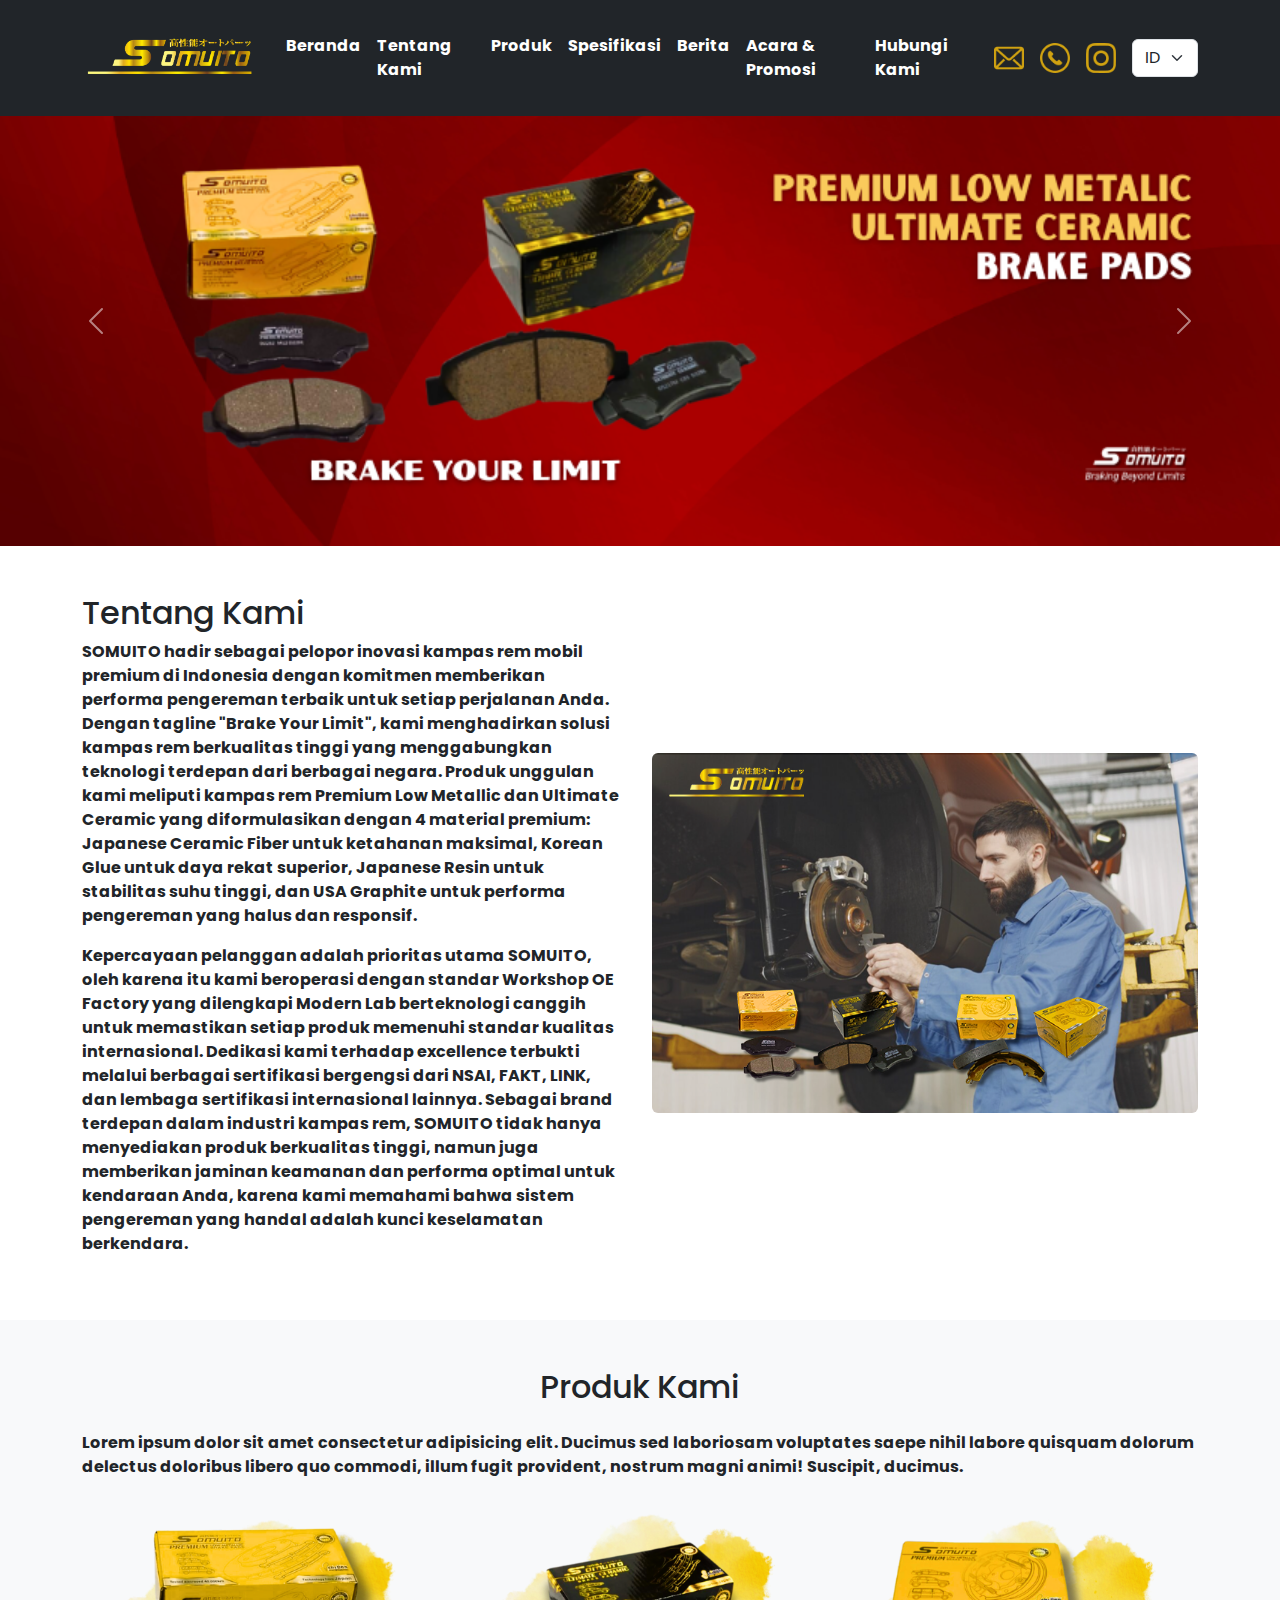
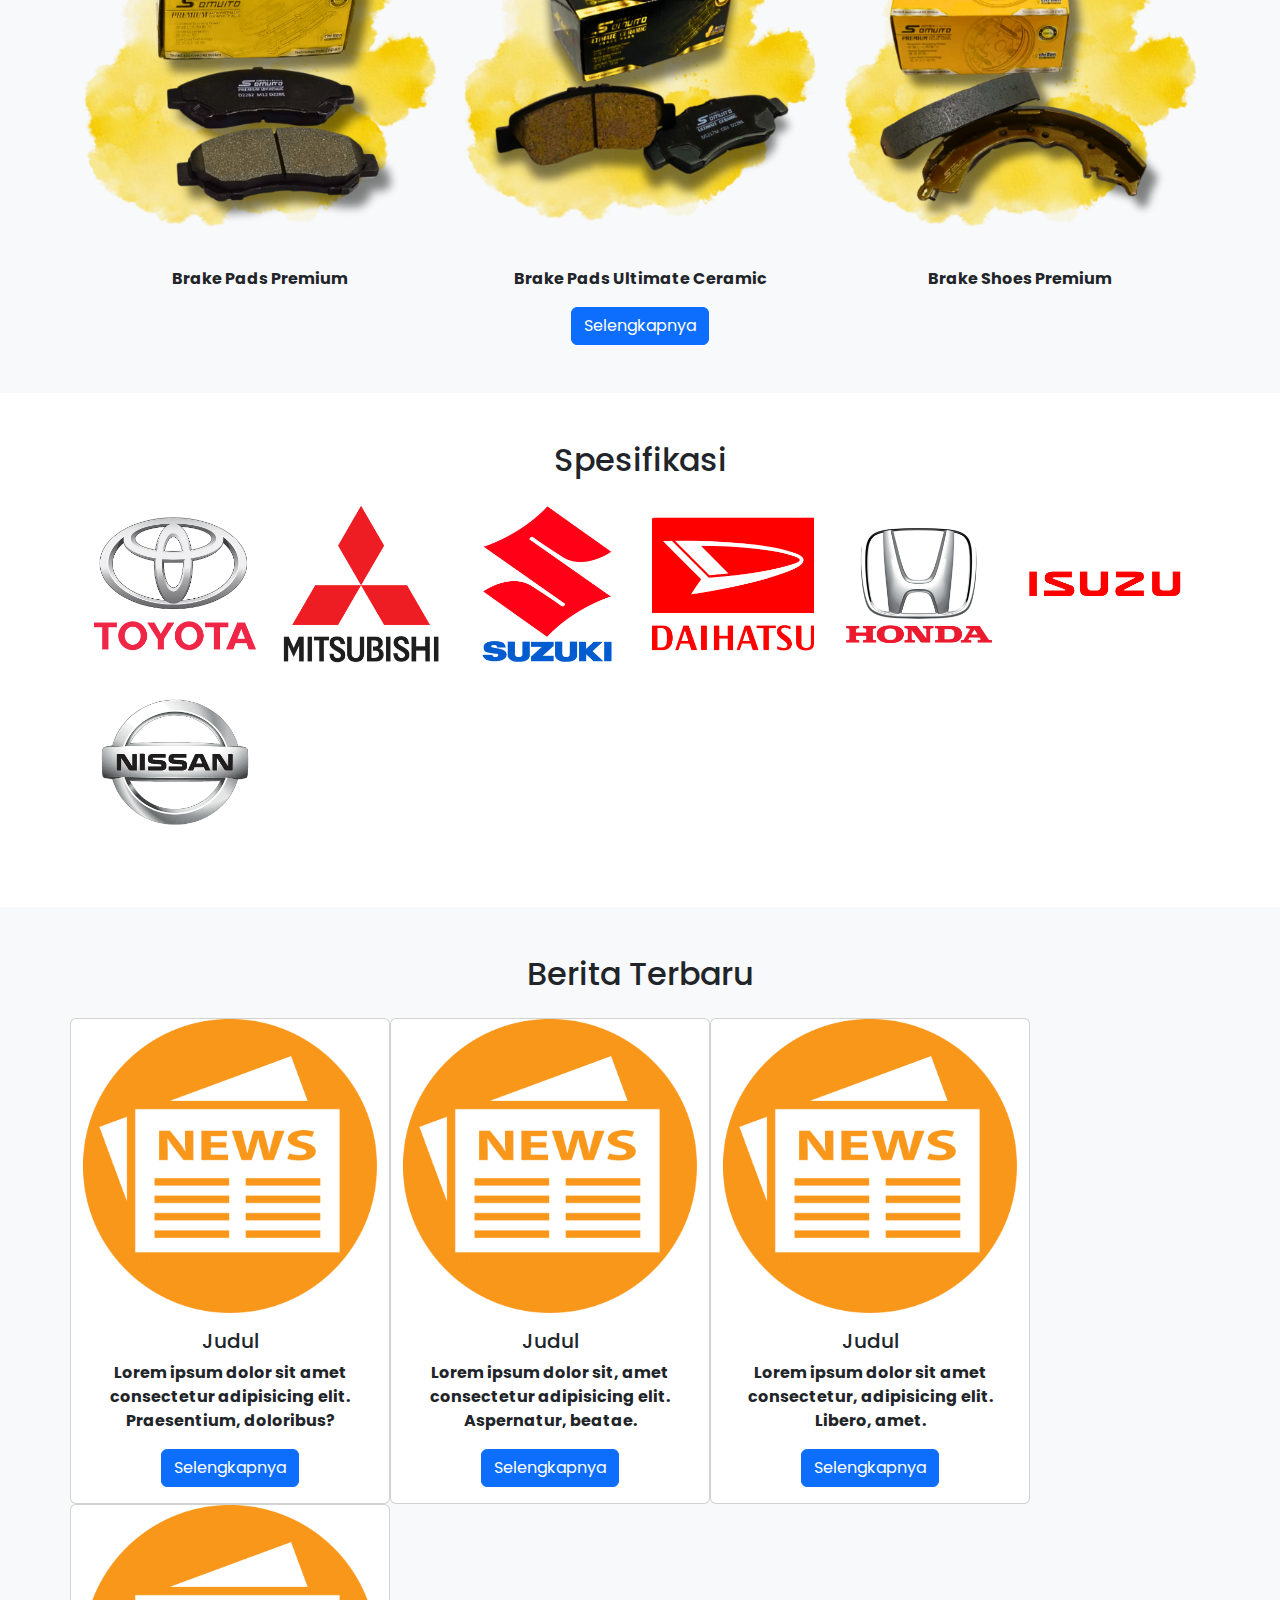
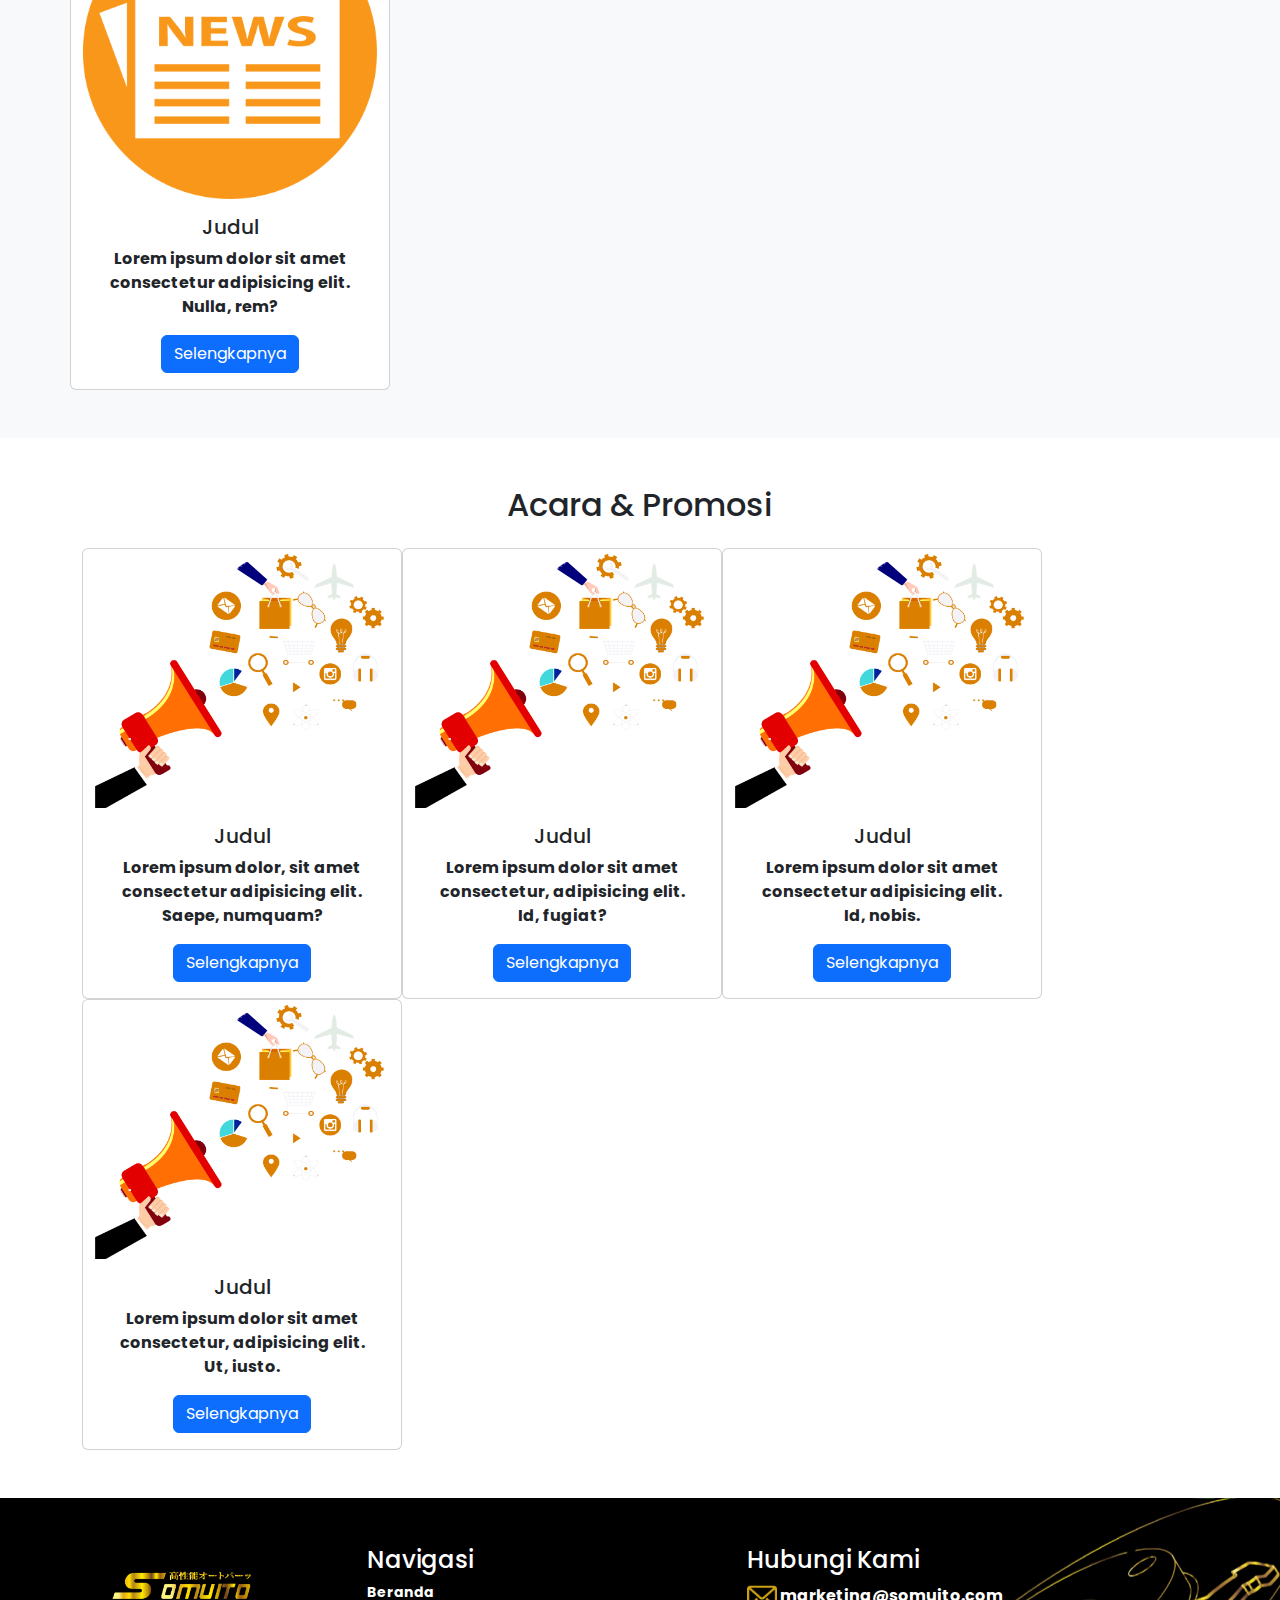
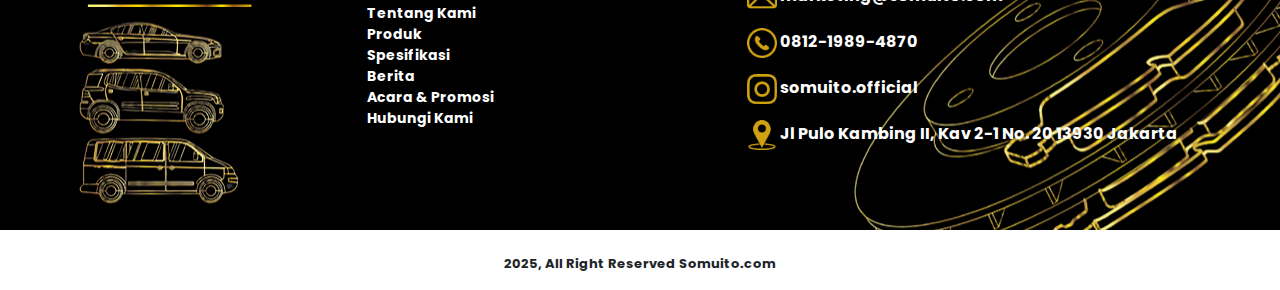
<file: id/index.html>
<!DOCTYPE html>
<html lang="id">
<head>
  <meta charset="UTF-8" />
  <meta name="viewport" content="width=device-width, initial-scale=1.0" />
  <title>PT. Somuito - Kampas Rem & Komponen Rem Berkualitas</title>
  <meta name="description" content="PT. Somuito adalah produsen kampas rem dan komponen rem kendaraan dengan teknologi Jepang dan bahan baku impor. Kualitas OEM dan ramah lingkungan.">
  <meta name="keywords" content="Somuito, kampas rem, brake pads, brake shoes, komponen rem, rem kendaraan, teknologi Jepang">
  <meta name="author" content="PT. Somuito">
  <link rel="canonical" hreflang="id" href="https://www.somuito.co.id/id/">

  <link rel="stylesheet" href="https://cdn.jsdelivr.net/npm/bootstrap@5.3.3/dist/css/bootstrap.min.css" />
  <link rel="stylesheet" href="/assets/style.css">
  <link href="https://fonts.googleapis.com/css2?family=Poppins:wght@300;400;500;600;700&display=swap" rel="stylesheet">
</head>
<body>
  <!-- Navbar -->
  <nav class="navbar navbar-expand-lg navbar-dark bg-dark fixed-top">
    <div class="container">
      <a class="navbar-brand" href="#home">
        <img src="/assets/gambar/logo.png" alt="Somuito" />
      </a>
      <button class="navbar-toggler" type="button" data-bs-toggle="collapse" data-bs-target="#navbarNav">
        <span class="navbar-toggler-icon"></span>
      </button>
      <div class="collapse navbar-collapse" id="navbarNav">
        <ul class="navbar-nav me-auto mb-2 mb-lg-0">
          <li class="nav-item"><a class="nav-link" href="#home">Beranda</a></li>
          <li class="nav-item"><a class="nav-link" href="#about">Tentang Kami</a></li>
          <li class="nav-item"><a class="nav-link" href="#product">Produk</a></li>
          <li class="nav-item"><a class="nav-link" href="#spesifikasi">Spesifikasi</a></li>
          <li class="nav-item"><a class="nav-link" href="#news">Berita</a></li>
          <li class="nav-item"><a class="nav-link" href="#event">Acara & Promosi</a></li>
          <li class="nav-item"><a class="nav-link" href="#contact">Hubungi Kami</a></li>
        </ul>
        <ul class="navbar-nav mb-2 mx-2 mb-lg-0">
          <li class="nav-item"><a class="nav-link" href="#contact"><img src="/assets/gambar/email.png" alt="email" style="width: 30px; height: 30px;"></a></li>
          <li class="nav-item"><a class="nav-link" href="#contact"><img src="/assets/gambar/whatsapp.png" alt="whatsapp" style="width: 30px; height: 30px;"></a></li>
          <li class="nav-item"><a class="nav-link" href="#contact"><img src="/assets/gambar/instagram.png" alt="instagram" style="width: 30px; height: 30px;"></a></li>
        </ul>
        <div class="d-flex">
          <select class="form-select" aria-label="Pilih Bahasa" onchange="location = this.value;">
            <option value="/id/index.html" selected>ID</option>
            <option value="/en/index.html">EN</option>
            <option value="/zh/index.html">CN</option>
          </select>
        </div>
      </div>
    </div>
  </nav>

  <!-- Home / Slider -->
  <section id="home" class="pt-5 mt-5">
    <div id="carouselExample" class="carousel slide" data-bs-ride="carousel">
      <div class="carousel-inner">
        <div class="carousel-item active">
          <img src="/assets/gambar/poster1.png" class="d-block w-100" alt="brake pads" />
        </div>
        <div class="carousel-item">
          <img src="/assets/gambar/poster2.png" class="d-block w-100" alt="brake shoes" />
        </div>
        <div class="carousel-item">
          <img src="/assets/gambar/poster3.png" class="d-block w-100" alt="kampas rem mobil" />
        </div>
        <div class="carousel-item">
          <img src="/assets/gambar/poster4.png" class="d-block w-100" alt="sertifikat" />
        </div>
      </div>
      <button class="carousel-control-prev" type="button" data-bs-target="#carouselExample" data-bs-slide="prev">
        <span class="carousel-control-prev-icon" aria-hidden="true"></span>
        <span class="visually-hidden">Sebelumnya</span>
      </button>
      <button class="carousel-control-next" type="button" data-bs-target="#carouselExample" data-bs-slide="next">
        <span class="carousel-control-next-icon" aria-hidden="true"></span>
        <span class="visually-hidden">Berikutnya</span>
      </button>
    </div>
  </section>

  <!-- About Us -->
  <section id="about" class="container py-5">
    <div class="row align-items-center">
      <div class="col-md-6">
        <h2>Tentang Kami</h2>
        <p>SOMUITO hadir sebagai pelopor inovasi kampas rem mobil premium di Indonesia dengan komitmen memberikan performa pengereman terbaik untuk setiap perjalanan Anda. Dengan tagline "Brake Your Limit", kami menghadirkan solusi kampas rem berkualitas tinggi yang menggabungkan teknologi terdepan dari berbagai negara. Produk unggulan kami meliputi kampas rem Premium Low Metallic dan Ultimate Ceramic yang diformulasikan dengan 4 material premium: Japanese Ceramic Fiber untuk ketahanan maksimal, Korean Glue untuk daya rekat superior, Japanese Resin untuk stabilitas suhu tinggi, dan USA Graphite untuk performa pengereman yang halus dan responsif.</p>
        <p>Kepercayaan pelanggan adalah prioritas utama SOMUITO, oleh karena itu kami beroperasi dengan standar Workshop OE Factory yang dilengkapi Modern Lab berteknologi canggih untuk memastikan setiap produk memenuhi standar kualitas internasional. Dedikasi kami terhadap excellence terbukti melalui berbagai sertifikasi bergengsi dari NSAI, FAKT, LINK, dan lembaga sertifikasi internasional lainnya. Sebagai brand terdepan dalam industri kampas rem, SOMUITO tidak hanya menyediakan produk berkualitas tinggi, namun juga memberikan jaminan keamanan dan performa optimal untuk kendaraan Anda, karena kami memahami bahwa sistem pengereman yang handal adalah kunci keselamatan berkendara.</p>
      </div>
      <div class="col-md-6">
        <img src="/assets/gambar/about-us.png" class="img-fluid rounded" alt="Tentang Kami" />
      </div>
    </div>
  </section>

  <!-- Product -->
  <section id="product" class="bg-light py-5">
    <div class="container">
      <h2 class="text-center mb-4">Produk Kami</h2>
      <p>Lorem ipsum dolor sit amet consectetur adipisicing elit. Ducimus sed laboriosam voluptates saepe nihil labore quisquam dolorum delectus doloribus libero quo commodi, illum fugit provident, nostrum magni animi! Suscipit, ducimus.</p>
      <div class="row text-center">
        <div class="col-md-4">
          <img src="/assets/gambar/brake-pads-premium.png" class="img-fluid mb-3" alt="Brake Pads Premium" />
          <p>Brake Pads Premium</p>
        </div>
        <div class="col-md-4">
          <img src="/assets/gambar/brake-pads-ultimate-ceramic.png" class="img-fluid mb-3" alt="Brake Pads Ultimate Ceramic" />
          <p>Brake Pads Ultimate Ceramic</p>
        </div>
        <div class="col-md-4">
          <img src="/assets/gambar/brake-shoes-premium.png" class="img-fluid mb-3" alt="Brake Shoes Premium" />
          <p>Brake Shoes Premium</p>
        </div>
        <div class="col-md-12">
          <a href="#" class="btn btn-primary">Selengkapnya</a>
        </div>
      </div>
    </div>
  </section>

  <!-- Brand -->
  <section id="spesifikasi" class="container py-5">
    <div class="container">
      <h2 class="text-center mb-4">Spesifikasi</h2>
      <div class="row text-center">
        <div class="col-md-2">
          <img src="/assets/gambar/toyota.png" class="img-fluid mb-3" alt="toyota" />
        </div>
        <div class="col-md-2">
          <img src="/assets/gambar/mitsubishi.png" class="img-fluid mb-3" alt="mitsubishi" />
        </div>
        <div class="col-md-2">
          <img src="/assets/gambar/suzuki.png" class="img-fluid mb-3" alt="suzuki" />
        </div>
        <div class="col-md-2">
          <img src="/assets/gambar/daihatsu.png" class="img-fluid mb-3" alt="daihatsu" />
        </div>
        <div class="col-md-2">
          <img src="/assets/gambar/honda.png" class="img-fluid mb-3" alt="honda" />
        </div>
        <div class="col-md-2">
          <img src="/assets/gambar/isuzu.png" class="img-fluid mb-3" alt="isuzu" />
        </div>
        <div class="col-md-2">
          <img src="/assets/gambar/nissan.png" class="img-fluid mb-3" alt="nissan" />
        </div>
      </div>
    </div>
  </section>

  <!-- News -->
  <section id="news" class="bg-light py-5">
    <div class="container">
      <h2 class="text-center mb-4">Berita Terbaru</h2>
      <div class="row text-center">
        <div class="card" style="width: 20rem;">
          <img src="/assets/gambar/berita.png" class="card-img-top" alt="...">
          <div class="card-body">
            <h5 class="card-title">Judul</h5>
            <p class="card-text">Lorem ipsum dolor sit amet consectetur adipisicing elit. Praesentium, doloribus?</p>
            <a href="#" class="btn btn-primary">Selengkapnya</a>
          </div>
        </div>
        <div class="card" style="width: 20rem;">
          <img src="/assets/gambar/berita.png" class="card-img-top" alt="...">
          <div class="card-body">
            <h5 class="card-title">Judul</h5>
            <p class="card-text">Lorem ipsum dolor sit, amet consectetur adipisicing elit. Aspernatur, beatae.</p>
            <a href="#" class="btn btn-primary">Selengkapnya</a>
          </div>
        </div>
        <div class="card" style="width: 20rem;">
          <img src="/assets/gambar/berita.png" class="card-img-top" alt="...">
          <div class="card-body">
            <h5 class="card-title">Judul</h5>
            <p class="card-text">Lorem ipsum dolor sit amet consectetur, adipisicing elit. Libero, amet.</p>
            <a href="#" class="btn btn-primary">Selengkapnya</a>
          </div>
        </div>
        <div class="card" style="width: 20rem;">
          <img src="/assets/gambar/berita.png" class="card-img-top" alt="...">
          <div class="card-body">
            <h5 class="card-title">Judul</h5>
            <p class="card-text">Lorem ipsum dolor sit amet consectetur adipisicing elit. Nulla, rem?</p>
            <a href="#" class="btn btn-primary">Selengkapnya</a>
          </div>
        </div>
      </div>
    </div>
  </section>

  <!-- Events -->
  <section id="event" class="container py-5">
    <div class="container">
      <h2 class="text-center mb-4">Acara & Promosi</h2>
      <div class="row text-center">
        <div class="card" style="width: 20rem;">
          <img src="/assets/gambar/promosi.png" class="card-img-top" alt="...">
          <div class="card-body">
            <h5 class="card-title">Judul</h5>
            <p class="card-text">Lorem ipsum dolor, sit amet consectetur adipisicing elit. Saepe, numquam?</p>
            <a href="#" class="btn btn-primary">Selengkapnya</a>
          </div>
        </div>
        <div class="card" style="width: 20rem;">
          <img src="/assets/gambar/promosi.png" class="card-img-top" alt="...">
          <div class="card-body">
            <h5 class="card-title">Judul</h5>
            <p class="card-text">Lorem ipsum dolor sit amet consectetur, adipisicing elit. Id, fugiat?</p>
            <a href="#" class="btn btn-primary">Selengkapnya</a>
          </div>
        </div>
        <div class="card" style="width: 20rem;">
          <img src="/assets/gambar/promosi.png" class="card-img-top" alt="...">
          <div class="card-body">
            <h5 class="card-title">Judul</h5>
            <p class="card-text">Lorem ipsum dolor sit amet consectetur adipisicing elit. Id, nobis.</p>
            <a href="#" class="btn btn-primary">Selengkapnya</a>
          </div>
        </div>
        <div class="card" style="width: 20rem;">
          <img src="/assets/gambar/promosi.png" class="card-img-top" alt="...">
          <div class="card-body">
            <h5 class="card-title">Judul</h5>
            <p class="card-text">Lorem ipsum dolor sit amet consectetur, adipisicing elit. Ut, iusto.</p>
            <a href="#" class="btn btn-primary">Selengkapnya</a>
          </div>
        </div>
      </div>
    </div>
  </section>

  <!-- Footer / Contact -->
  <footer id="contact" class="bg-black py-5">
    <div class="container">
      <div class="row">
        <div class="col-md-3 mb-3">
          <img src="/assets/gambar/logo.png" alt="Somuito" style="height: 90px;" />
        </div>
        <div class="col-md-4 mb-3">
          <h5 style="font-size: 24px;">Navigasi</h5>
          <ul class="list-unstyled">
            <li style="font-size: 14px;"><a href="#home">Beranda</a></li>
            <li style="font-size: 14px;"><a href="#about">Tentang Kami</a></li>
            <li style="font-size: 14px;"><a href="#product">Produk</a></li>
            <li style="font-size: 14px;"><a href="#spesifikasi">Spesifikasi</a></li>
            <li style="font-size: 14px;"><a href="#news">Berita</a></li>
            <li style="font-size: 14px;"><a href="#event">Acara & Promosi</a></li>
            <li style="font-size: 14px;"><a href="#contact">Hubungi Kami</a></li>
          </ul>
        </div>
        <div class="col-md-5 mb-3">
          <h5 style="font-size: 24px;">Hubungi Kami</h5>
          <p>
            <img src="/assets/gambar/email.png" alt="email" style="width: 30px; height: 30px;">
            <a href="https://mail.google.com/mail/?view=cm&fs=1&to=marketing@somuito.com&su=Your Subject&body=Your message here" target="_blank">marketing@somuito.com</a>
          </p>
          <p>
            <img src="/assets/gambar/whatsapp.png" alt="whatsapp" style="width: 30px; height: 30px;">
            <a href="https://wa.link/otl4e9" target="_blank">0812-1989-4870</a>
          </p>
          <p>
            <img src="/assets/gambar/instagram.png" alt="instagram" style="width: 30px; height: 30px;">
            <a href="https://www.instagram.com/somuito.official?igsh=MThkZnpwc3JwY3JxbQ==" target="_blank">somuito.official</a>
          </p>
          <p>
            <img src="/assets/gambar/alamat.png" alt="alamat" style="width: 30px; height: 30px;">
            <a href="https://maps.app.goo.gl/3qqeSiooQg7oTZY96" target="_blank">Jl Pulo Kambing II, Kav 2-1 No. 20 13930 Jakarta</a>
          </p>
        </div>
      </div>
    </div>
  </footer>

  <div class="col-md-12 mt-4 text-center" style="font-size: small;">
    <p>2025, All Right Reserved Somuito.com</p>
  </div>

  <script src="https://cdn.jsdelivr.net/npm/bootstrap@5.3.3/dist/js/bootstrap.bundle.min.js"></script>
</body>
</html>
</file>
<file: assets/style.css>
html {
    scroll-behavior: smooth;
}

.navbar-brand img {
    height: 90px;
    transition: height 0.3s ease;
}

.nav-link {
    color: #ffffff;
}

.nav-item :hover {
    color: #f6d804;
}

body {
    font-family: 'Poppins', sans-serif;
    font-weight: bold;
}

@media (max-width: 768px) {
    .navbar-brand img {
        height: 60px;
    }
}

.carousel-item img {
    width: 100%;
    height: 50vh;
    object-fit: cover;
}

@media (max-width: 768px) {
    .carousel-item img {
        height: 40vh;
    }
}

footer {
    background-image: url('/assets/gambar/footer.png');
    background-color: #ffffff;
    color: #ffffff;
    padding: 40px 20px;
}

footer a {
    color: #ffffff;
    text-decoration: none;
    transition: color 0.3s ease;
}

footer a:hover {
    color: #f6d804;
}
</file>
